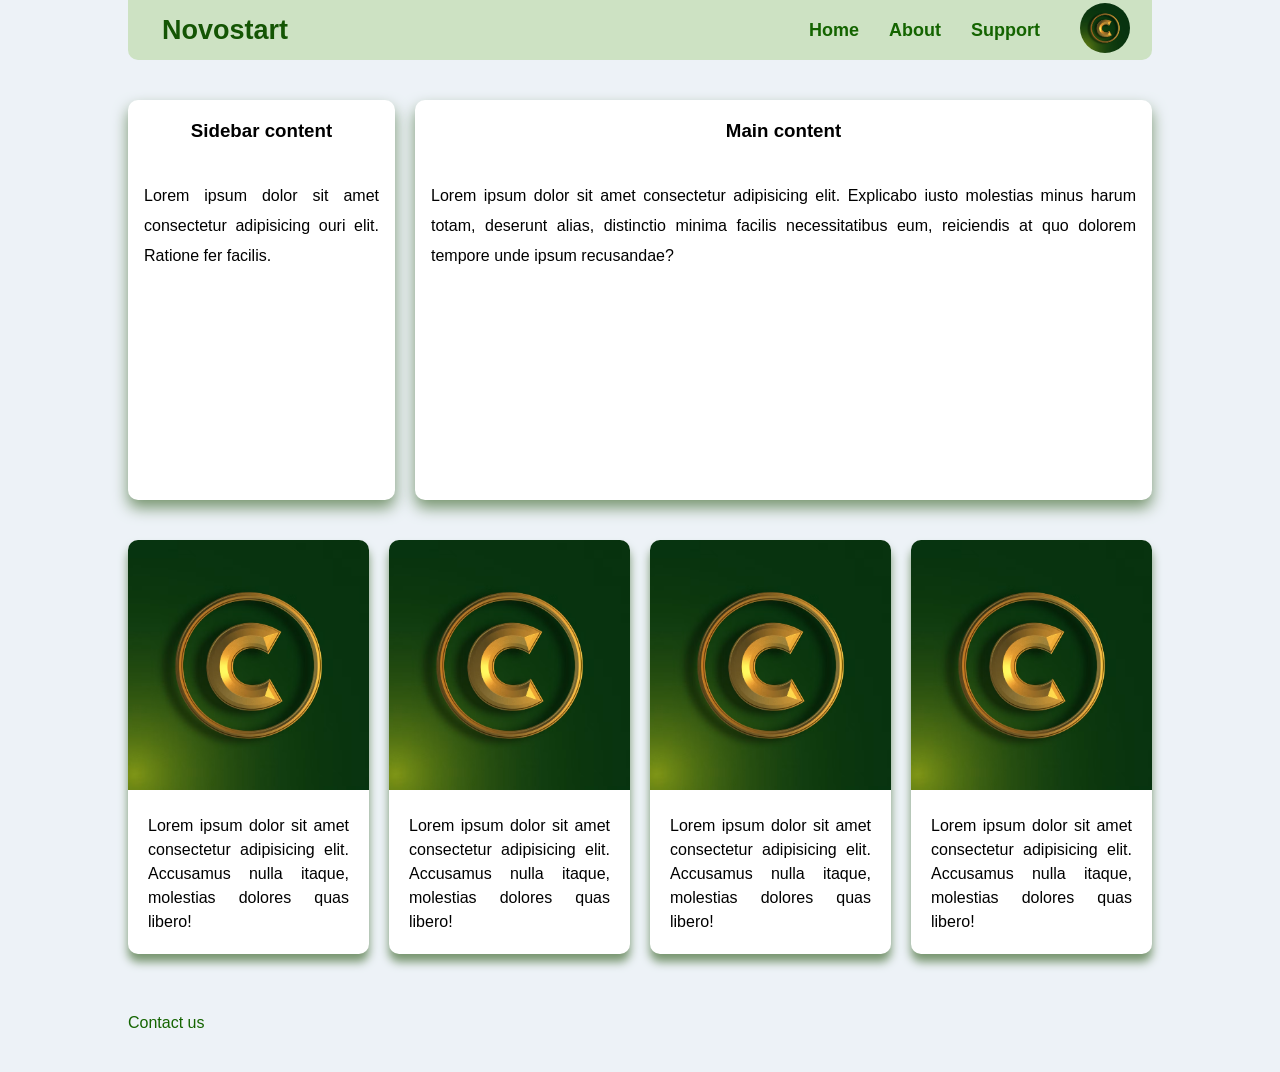
<file: index.html>
<!DOCTYPE html>
<html lang="en">
<head>
    <meta charset="UTF-8">
    <meta name="viewport" content="width=device-width, initial-scale=1.0">
    <title>Novostart</title>
    <link rel="stylesheet" href="https://cdnjs.cloudflare.com/ajax/libs/font-awesome/6.5.1/css/all.min.css">
    <link rel="stylesheet" href="./style.css">
</head>
<body>
    <header class="header">
        <h2 class="logo-name"><a href="">Novostart</a></h2>
        <div class="navbar">
            <h3><a href="">Home</a></h3>
            <h3><a href="">About</a></h3>
            <h3><a href="">Support</a></h3>
            <a href="https://google.com" target="_blank"><img src="./images/logo-form.png" alt="logo"></a>
        </div>
        <div class="hamburger-menu">
            <i class="fa-solid fa-bars"></i>
        </div>
    </header>


    <div class="content">
        <aside>
            <h3>Sidebar content</h3>
            <p>Lorem ipsum dolor sit amet consectetur adipisicing ouri elit. Ratione fer facilis.</p>
        </aside>
        <main>
            <h3>Main content</h3>
            <p>Lorem ipsum dolor sit amet consectetur adipisicing elit. Explicabo iusto molestias minus harum totam, deserunt alias, distinctio minima facilis necessitatibus eum, reiciendis at quo dolorem tempore unde ipsum recusandae? </p>
        </main>
    </div>

    <div class="cards">
        <div class="card">
            <a href="https://google.com" target="_blank">
                <img src="./images/logo-form.png" alt="">

            <p>Lorem ipsum dolor sit amet consectetur adipisicing elit. Accusamus nulla itaque, molestias dolores quas libero!</p>
            </a>
        </div>
        
        <div class="card">
            <a href="https://google.com" target="_blank">
                <img src="./images/logo-form.png" alt="">
            
            <p>Lorem ipsum dolor sit amet consectetur adipisicing elit. Accusamus nulla itaque, molestias dolores quas libero!</p>
            </a>
        </div>

        <div class="card">
            <a href="https://google.com" target="_blank">
                <img src="./images/logo-form.png" alt="">
            
            <p>Lorem ipsum dolor sit amet consectetur adipisicing elit. Accusamus nulla itaque, molestias dolores quas libero!</p>
            </a>
        </div>

        <div class="card">
            <a href="https://google.com" target="_blank">
                <img src="./images/logo-form.png" alt="">
            
            <p>Lorem ipsum dolor sit amet consectetur adipisicing elit. Accusamus nulla itaque, molestias dolores quas libero!</p>
            </a>
        </div>
    </div>

    <div class="contact">
        <a href="./contact.html" target="_blank">Contact us</a>
    </div>



</body>
</html>
</file>
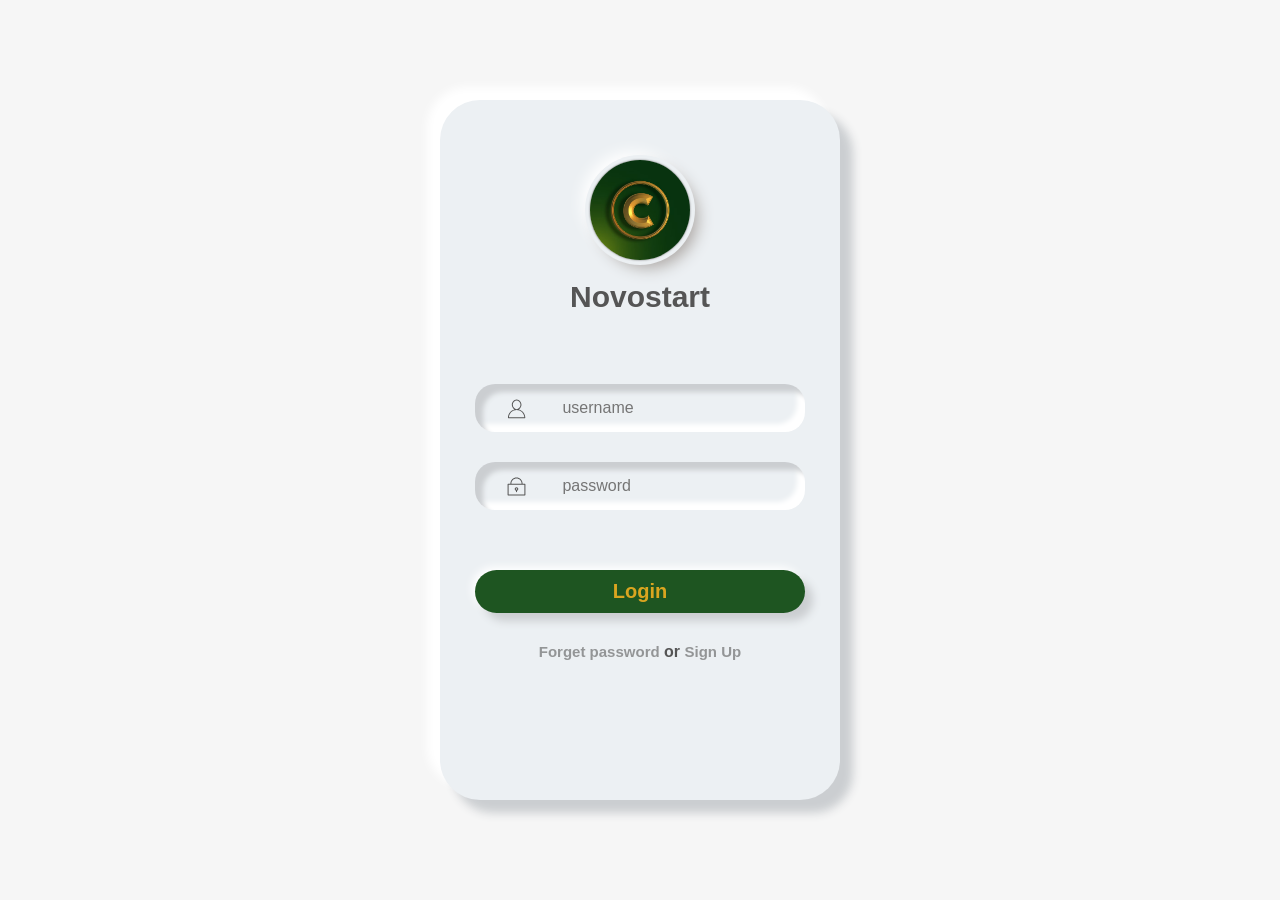
<file: contact.html>
<!DOCTYPE html>
<html lang="en">
<head>
    <meta charset="UTF-8">
    <meta name="viewport" content="width=device-width, initial-scale=1.0">
    <title>Contact</title>
    <link rel="stylesheet" href="./contact style.css">
</head>
<body>
    <div class="login">

        <div class="logo"></div>

        <div class="title">Novostart</div>
        <div class="fields">
            <div class="username">
                <svg class="svg-icon" viewBox="0 0 20 20">
					<path d="M12.075,10.812c1.358-0.853,2.242-2.507,2.242-4.037c0-2.181-1.795-4.618-4.198-4.618S5.921,4.594,5.921,6.775c0,1.53,0.884,3.185,2.242,4.037c-3.222,0.865-5.6,3.807-5.6,7.298c0,0.23,0.189,0.42,0.42,0.42h14.273c0.23,0,0.42-0.189,0.42-0.42C17.676,14.619,15.297,11.677,12.075,10.812 M6.761,6.775c0-2.162,1.773-3.778,3.358-3.778s3.359,1.616,3.359,3.778c0,2.162-1.774,3.778-3.359,3.778S6.761,8.937,6.761,6.775 M3.415,17.69c0.218-3.51,3.142-6.297,6.704-6.297c3.562,0,6.486,2.787,6.705,6.297H3.415z">

                    </path>
				</svg>
                <input type="username" class="user-input" placeholder="username">
            </div>
            <div class="password">
                <svg class="svg-icon" viewBox="0 0 20 20">
					<path d="M17.308,7.564h-1.993c0-2.929-2.385-5.314-5.314-5.314S4.686,4.635,4.686,7.564H2.693c-0.244,0-0.443,0.2-0.443,0.443v9.3c0,0.243,0.199,0.442,0.443,0.442h14.615c0.243,0,0.442-0.199,0.442-0.442v-9.3C17.75,7.764,17.551,7.564,17.308,7.564 M10,3.136c2.442,0,4.43,1.986,4.43,4.428H5.571C5.571,5.122,7.558,3.136,10,3.136 M16.865,16.864H3.136V8.45h13.729V16.864z M10,10.664c-0.854,0-1.55,0.696-1.55,1.551c0,0.699,0.467,1.292,1.107,1.485v0.95c0,0.243,0.2,0.442,0.443,0.442s0.443-0.199,0.443-0.442V13.7c0.64-0.193,1.106-0.786,1.106-1.485C11.55,11.36,10.854,10.664,10,10.664 M10,12.878c-0.366,0-0.664-0.298-0.664-0.663c0-0.366,0.298-0.665,0.664-0.665c0.365,0,0.664,0.299,0.664,0.665C10.664,12.58,10.365,12.878,10,12.878">

                    </path>
				</svg>
                <input type="password" class="pass-input" placeholder="password">
                
            </div>
            
        </div>
        <button class="login-button">Login</button>
        <div class="link">
            <a href="">Forget password</a> or <a href="">Sign Up</a>

        </div>
    </div>
    
    













</body>
</html>
</file>
<file: style.css>
* {
  margin: 0;
  font-family: Arial, Helvetica, sans-serif;
  box-sizing: border-box;
}

body {
  background: #edf2f7;
}

.header {
  display: flex;
  justify-content: space-between;
  align-items: center;
  background-color: rgb(205, 226, 195);
  height: 60px;
  padding: 0 22px;
  margin: 0 auto;
  width: 80%;
  max-width: 1200px;
  border-radius: 0 0 10px 10px;
}

.logo-name a {
  color: rgb(20, 85, 4);
  text-decoration: none;
  font-size: 27px;
  margin-left: 12px;
}

.logo-name a:hover {
  color: rgba(20, 100, 0, 0.7);
}

.navbar {
  display: flex;
  justify-content: flex-end;
  align-items: center;
}

.navbar h3 a {
  font-size: 18px;
  margin-left: 30px;
  color: rgb(20, 100, 0);
  text-decoration: none;
}

.navbar a:hover {
  color: rgb(20, 100, 0, 0.7);
}

.navbar img {
  width: 50px;
  height: 50px;
  display: inline-block;
  background-position: center;
  background-size: cover;
  border-radius: 50%;
  margin-left: 40px;
}

.hamburger-menu {
  display: none;
}

/* .navbar::after{
    content: "";
    background: url(./images/logo.png);
    width: 50px;
    height: 50px;
    border-radius: 50%;
    display: inline-block;
    margin-left: 20px;
    background-size: cover;
    background-position: center;
} */

.content {
  display: flex;
  gap: 20px;
  width: 80%;
  max-width: 1200px;
  margin: 40px auto;
}

.content h3 {
  display: flex;
  justify-content: center;
  padding-bottom: 35px;
}

aside,
main {
  padding: 1rem;
  background-color: #ffffff;
  min-height: 400px;
  text-align: justify;
  line-height: 30px;
  box-shadow: 0 8px 15px 0 rgb(120, 150, 112);
  border-radius: 10px;
}

aside {
  flex: 1;
}
main {
  flex: 3;
}

.cards {
  display: grid;
  grid-template-columns: repeat(auto-fit, minmax(225px, 1fr));
  width: 80%;
  max-width: 1200px;
  gap: 20px;
  margin: 0 auto 40px auto;
}

.card {
  background-color: #ffffff;
  background-size: cover;
  background-position: center;
  box-shadow: 0 8px 10px 0 rgb(120, 150, 112);
  border-radius: 10px;
  overflow: hidden;
}

.card img {
  width: 100%;
  height: 250px;
  object-fit: cover;
}

.card p {
  padding: 20px;
  line-height: 1.5;
  text-align: justify;
  color: black;
}

.card a {
  text-decoration: none;
}

.contact {
  width: 80%;
  max-width: 1200px;
  margin: 0 auto;
  padding: 20px 0 40px 0;
}

.contact a {
  color: rgb(20, 100, 0);
  text-decoration: none;
}
.contact a:hover {
  text-decoration: underline;
  color: rgb(20, 100, 0, 0.7);
}

@media (max-width: 768px) {
  .hamburger-menu {
    display: block;
    font-size: 2rem;
  }
  .navbar {
    display: none;
  }

  .header,
  .content,
  .cards,
  .contact {
    width: 90%;
  }

  .content {
    flex-direction: column-reverse;
  }
}
</file>
<file: contact style.css>
*{
    box-sizing: border-box;
}

body{
    margin: 0;
    height: 100vh;
    width: 100vw;
    font-weight: 600;
    font-family: Arial, Helvetica, sans-serif;
    display: flex;
    justify-content: center;
    align-items: center;
    color: #555;
    background-color: #f6f6f6;
}

.login{
    width: 400px;
    height: 700px;
    background-color: #ecf0f3;
    padding: 60px 35px 35px 35px;
    border-radius: 40px;
    box-shadow: 13px 13px 10px #cbced1,
    -13px -13px 10px #ffffff;

}

.logo{
    background: url(./images/logo-form.png);
    background-size: cover;
    background-position: center;
    width: 100px;
    height: 100px;
    margin: 0 auto;
    border-radius: 50%;
    box-shadow: 0 0 2px #5f5f5f,
    0 0 0 5px #ecf0f3,
    8px 8px 15px #afaaa7,
    -8px -8px 15px #ffffff;
    animation: logo 2s linear infinite;
}

@keyframes logo {
    0%{
        transform: translateX(0);
    }
    25%{
        transform: translateX(25px);
    }
    50% {
        transform: translateX(0);    
    }
    75%{
        transform: translateX(-25px);
    }
    100%{ 
        transform: translateX(0);
    }
}


.title{
    text-align: center;
    font-size: 30px;
    padding-top: 20px;
}

.fields{
    width: 100%;
    margin-top: 70px; 
}

.username, .password{
    margin-bottom: 30px;
    padding-left: 30px;
    box-shadow: inset 8px 8px 5px #cbced1, 
                inset -8px -8px 5px #ffffff;
    border-radius: 20px;

}

.fields input{
    border: none;
    background: none;
    outline: none;
    font-size: 16px;
    color: #555;
    padding: 15px 10px;
    display: inline-block;
    vertical-align: middle;
    margin-left: 20px;
}

.svg-icon{
    height: 23px;
    width: 23px;
    fill: #555;
    display: inline-block;
    vertical-align: middle;
}

.login-button{
    margin-top: 30px;
    width: 100%;
    font-size: 20px;
    font-weight: 700;
    border-radius: 30px;
    padding: 10px;
    background-color: rgb(30, 85, 33);
    color: goldenrod;
    cursor: pointer;
    border: none;
    box-shadow: 8px 8px 8px #cbced1,
    -3px -3px 8px #ffffff;
    transition-property: background;
    transition-duration: 0.6s;    
    
}

.login-button:hover{
    background: #428831;
}

.link{
    margin-top: 30px;
    text-align: center;
}

.link a{
    color: #55555596;
    text-decoration: none;
    font-size: 15px;
}
</file>
